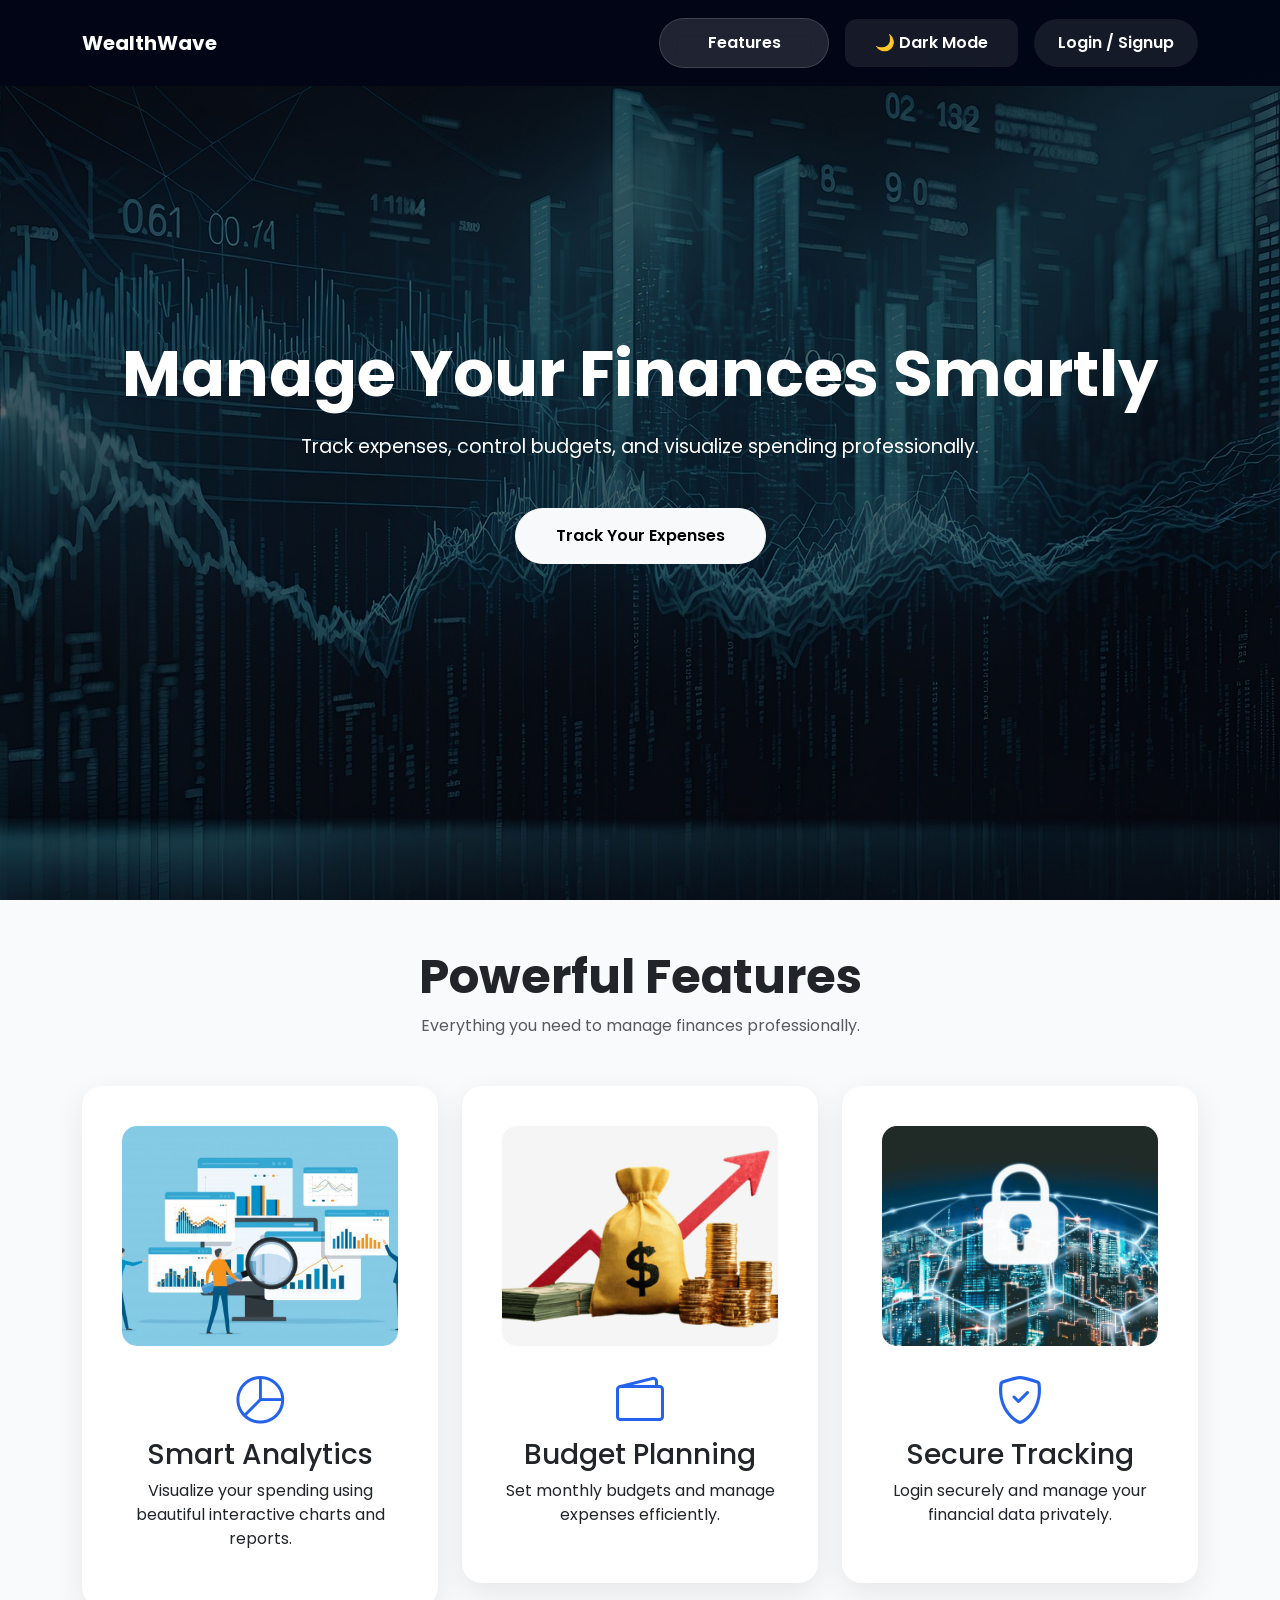
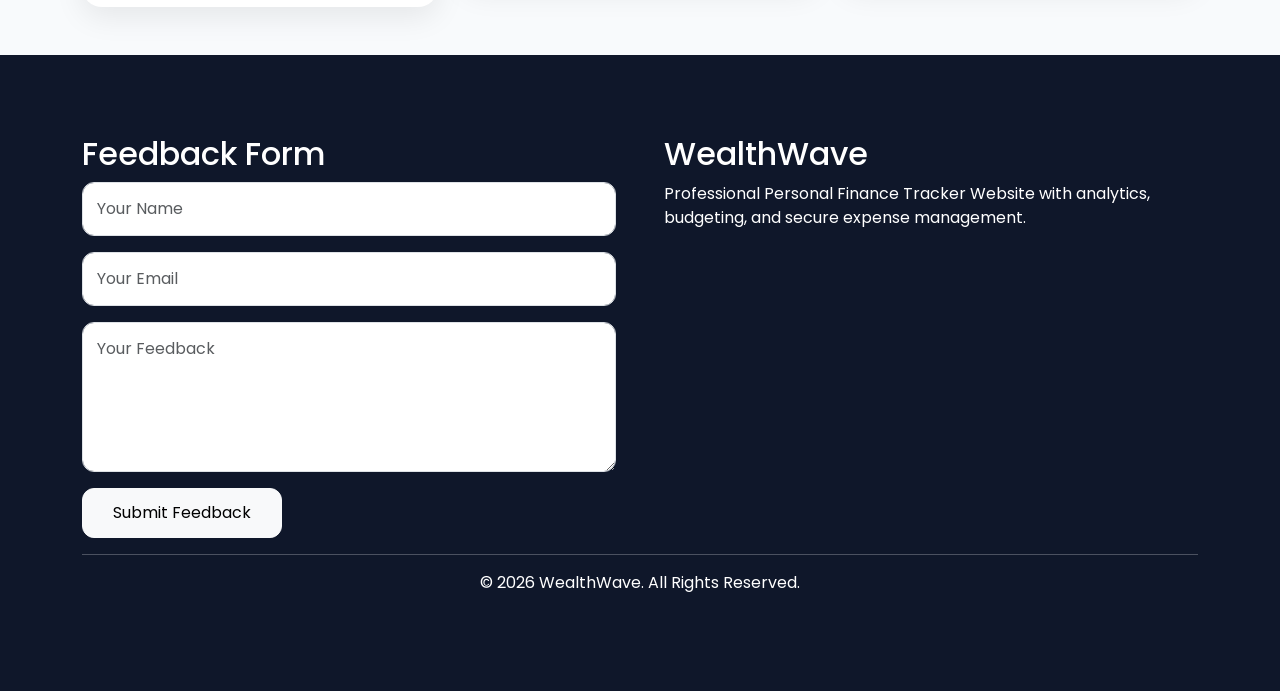
<file: index.html>
<!DOCTYPE html>
<html lang="en">

<head>

    <meta charset="UTF-8">

    <meta name="viewport" content="width=device-width, initial-scale=1.0">

    <title>WealthWave</title>

    <!-- Bootstrap -->

    <link href="https://cdn.jsdelivr.net/npm/bootstrap@5.3.3/dist/css/bootstrap.min.css" rel="stylesheet">

    <!-- Bootstrap Icons -->

    <link rel="stylesheet" href="https://cdn.jsdelivr.net/npm/bootstrap-icons@1.11.3/font/bootstrap-icons.min.css">

    <!-- Google Font -->

    <link rel="preconnect" href="https://fonts.googleapis.com">

    <link href="https://fonts.googleapis.com/css2?family=Poppins:wght@300;400;500;600;700&display=swap" rel="stylesheet">

    <!-- CSS -->

    <link rel="stylesheet" href="css/home.css">

</head>

<body>

    <!-- NAVBAR -->

<nav class="navbar navbar-expand-lg navbar-dark fixed-top">

    <div class="container">

        <a class="navbar-brand fw-bold" href="#">

            WealthWave

        </a>

        <button class="navbar-toggler" type="button" data-bs-toggle="collapse" data-bs-target="#navbarNav">

            <span class="navbar-toggler-icon"></span>

        </button>

        <div class="collapse navbar-collapse" id="navbarNav">

            <ul class="navbar-nav ms-auto align-items-center">

    <!-- FEATURES -->

    <li class="nav-item">

        <a class="nav-link custom-nav-btn" href="#features">

            Features

        </a>

    </li>


    <!-- TRACKER -->

    <li class="nav-item" id="trackerNav" style="display:none;">

        <a class="nav-link custom-nav-btn" href="dashboard.html">

            Tracker

        </a>

    </li>


    <!-- DARK MODE -->

    <li class="nav-item">

        <button class="custom-nav-btn" id="themeToggle">

            🌙 Dark Mode

        </button>

    </li>


    <!-- LOGIN -->

    <li class="nav-item" id="loginNav">

        <a href="login.html"
           class="custom-nav-btn text-decoration-none">

            Login / Signup

        </a>

    </li>


    <!-- PROFILE -->

    <li class="nav-item dropdown" id="profileNav" style="display:none;">

        <a class="nav-link dropdown-toggle custom-nav-btn profile-btn d-flex align-items-center gap-2"
           href="#"
           role="button"
           data-bs-toggle="dropdown">

            <img src="assets/images/user.png"
                 class="profile-img">

            <span id="homeProfileName">

                User

            </span>

        </a>

        <ul class="dropdown-menu dropdown-menu-end profile-dropdown">

            <li class="text-center p-3">

                <img src="assets/images/user.png"
                     class="profile-large-img">

                <h5 id="homeProfileUsername">

                    User

                </h5>

                <p id="homeProfileEmail">

                    user@email.com

                </p>

            </li>

            <li>

                <hr class="dropdown-divider">

            </li>

            <li>

                <a class="dropdown-item" href="dashboard.html">

                    📊 Open Tracker

                </a>

            </li>

            <li>

                <button class="dropdown-item text-danger"
                        id="homeLogoutBtn">

                    🚪 Logout

                </button>

            </li>

        </ul>

    </li>

</ul>

            </ul>

        </div>

    </div>

</nav>

    <!-- HERO SECTION -->

    <section class="hero-section">

        <div class="overlay"></div>

        <div class="container hero-content">

            <h1>

                Manage Your Finances Smartly

            </h1>

            <p>

                Track expenses, control budgets, and visualize spending professionally.

            </p>

            <button class="btn btn-light hero-btn" id="trackBtn">

                Track Your Expenses

            </button>

        </div>

    </section>

    <!-- FEATURES -->

<section class="container py-5" id="features">

    <div class="text-center mb-5">

        <h2 class="fw-bold display-5">

            Powerful Features

        </h2>

        <p class="text-muted">

            Everything you need to manage finances professionally.

        </p>

    </div>

    <div class="row g-4">

        <div class="col-md-4">

            <div class="feature-card">

                <img src="assets/images/analysis.jpeg" class="feature-img">

                <i class="bi bi-pie-chart"></i>

                <h3>

                    Smart Analytics

                </h3>

                <p>

                    Visualize your spending using beautiful interactive charts and reports.

                </p>

            </div>

        </div>

        <div class="col-md-4">

            <div class="feature-card">

                <img src="assets/images/budget.png" class="feature-img">

                <i class="bi bi-wallet2"></i>

                <h3>

                    Budget Planning

                </h3>

                <p>

                    Set monthly budgets and manage expenses efficiently.

                </p>

            </div>

        </div>

        <div class="col-md-4">

            <div class="feature-card">

                <img src="assets/images/secure.jpg" class="feature-img">

                <i class="bi bi-shield-check"></i>

                <h3>

                    Secure Tracking

                </h3>

                <p>

                    Login securely and manage your financial data privately.

                </p>

            </div>

        </div>

    </div>

</section>

    <!-- FOOTER + FEEDBACK -->

    <footer id="feedback">

        <div class="container">

            <div class="row g-5">

                <div class="col-md-6">

                    <h2>

                        Feedback Form

                    </h2>

                    <form id="feedbackForm">

                        <div class="mb-3">

                            <input type="text" class="form-control" placeholder="Your Name">

                        </div>

                        <div class="mb-3">

                            <input type="email" class="form-control" placeholder="Your Email">

                        </div>

                        <div class="mb-3">

                            <textarea class="form-control" rows="5" placeholder="Your Feedback"></textarea>

                        </div>

                        <button class="btn btn-light">

                            Submit Feedback

                        </button>

                    </form>

                </div>

                <div class="col-md-6">

                    <h2>

                        WealthWave

                    </h2>

                    <p>

                        Professional Personal Finance Tracker Website with analytics, budgeting, and secure expense management.

                    </p>

                </div>

            </div>

            <hr>

            <p class="text-center">

                © 2026 WealthWave. All Rights Reserved.

            </p>

        </div>

    </footer>

    <!-- Bootstrap -->

    <script src="https://cdn.jsdelivr.net/npm/bootstrap@5.3.3/dist/js/bootstrap.bundle.min.js"></script>

    <!-- JS -->

    <script src="js/home.js"></script>

</body>

</html>
</file>
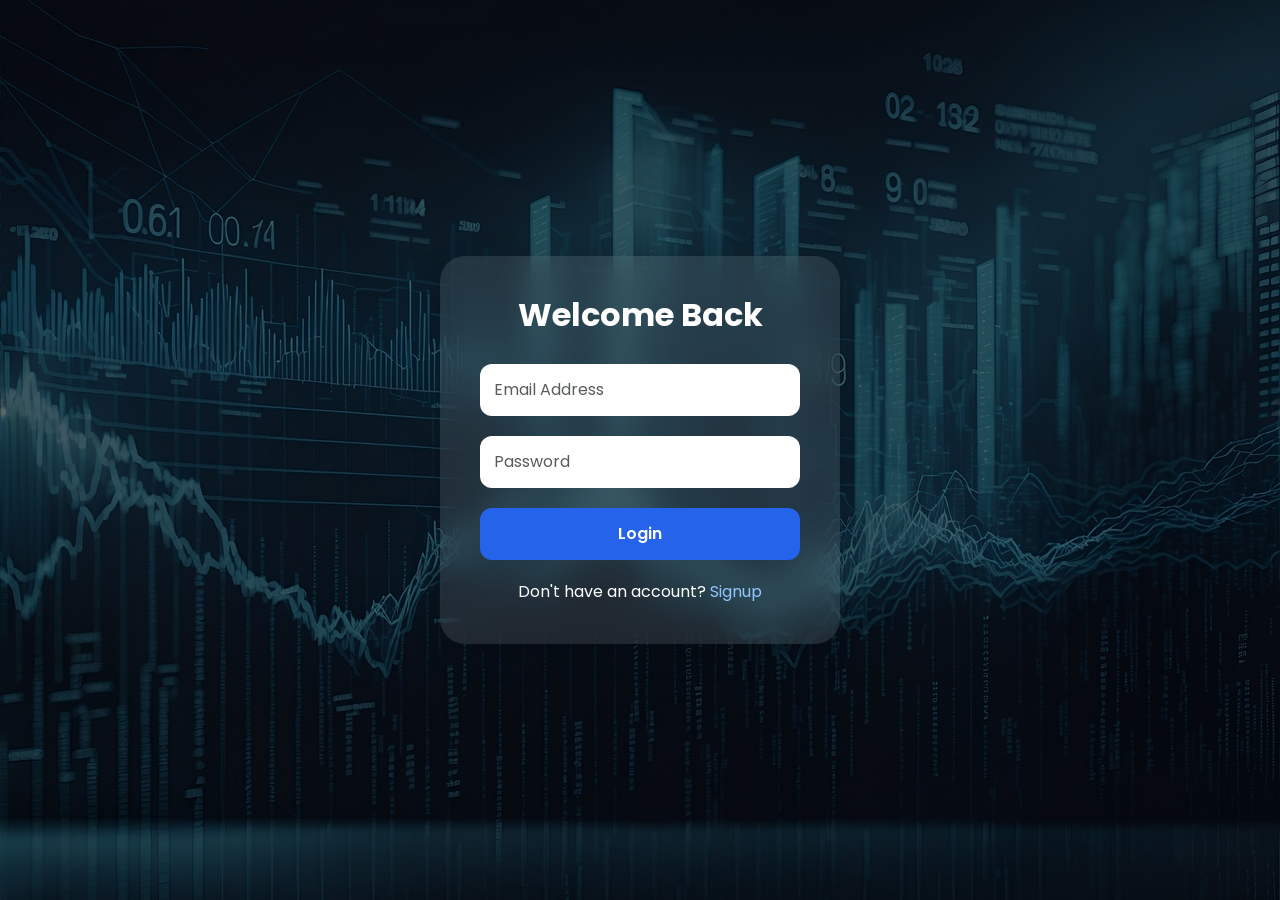
<file: login.html>
<!DOCTYPE html>
<html lang="en">

<head>

    <meta charset="UTF-8">

    <meta name="viewport" content="width=device-width, initial-scale=1.0">

    <title>Login - WealthWave</title>
    

    <!-- Bootstrap -->

    <link href="https://cdn.jsdelivr.net/npm/bootstrap@5.3.3/dist/css/bootstrap.min.css" rel="stylesheet">

    <!-- Google Font -->

    <link rel="preconnect" href="https://fonts.googleapis.com">

    <link href="https://fonts.googleapis.com/css2?family=Poppins:wght@300;400;500;600;700&display=swap" rel="stylesheet">

    <style>

        *{
            margin:0;
            padding:0;
            box-sizing:border-box;
            font-family:'Poppins',sans-serif;
        }

        body{
            background:url('assets/images/hero.jpg');
            background-size:cover;
            background-position:center;
            min-height:100vh;
            display:flex;
            justify-content:center;
            align-items:center;
            position:relative;
        }

        body::before{
            content:'';
            position:absolute;
            width:100%;
            height:100%;
            background:rgba(0,0,0,0.6);
        }

        .login-container{
            position:relative;
            z-index:2;
            background:rgba(255,255,255,0.1);
            backdrop-filter:blur(15px);
            padding:40px;
            width:400px;
            border-radius:25px;
            color:white;
            box-shadow:0 10px 30px rgba(0,0,0,0.2);
        }

        .login-container h2{
            text-align:center;
            margin-bottom:30px;
            font-weight:700;
        }

        .form-control{
            padding:14px;
            border-radius:12px;
            margin-bottom:20px;
            border:none;
        }

        .btn-login{
            width:100%;
            padding:14px;
            border:none;
            border-radius:12px;
            background:#2563eb;
            color:white;
            font-weight:600;
            transition:0.3s;
        }

        .btn-login:hover{
            background:#1d4ed8;
        }

        .bottom-text{
            text-align:center;
            margin-top:20px;
        }

        .bottom-text a{
            color:#93c5fd;
            text-decoration:none;
        }

    </style>

</head>

<body>

    <div class="login-container">

        <h2>

            Welcome Back

        </h2>

        <form id="loginForm">

            <input type="email" id="email" class="form-control" placeholder="Email Address" required>

            <input type="password" id="password" class="form-control" placeholder="Password" required>

            <button type="submit" class="btn-login">

                Login

            </button>

        </form>

        <div class="bottom-text">

            Don't have an account?

            <a href="signup.html">

                Signup

            </a>

        </div>

    </div>

    <script>

        const loginForm = document.getElementById("loginForm");

        loginForm.addEventListener("submit", async function(e){

            e.preventDefault();

            const email = document.getElementById("email").value;

            const password = document.getElementById("password").value;

            try{

                const response = await fetch("https://wealthwave-backend-dbxv.onrender.com/api/auth/login",{

                    method:"POST",

                    headers:{
                        "Content-Type":"application/json"
                    },

                    body:JSON.stringify({
                        email,
                        password
                    })

                });

                const data = await response.json();

                if(response.ok){

                    alert("Login Successful!");

                    // SAVE USERNAME

                    localStorage.setItem("username", data.username);

                    // REDIRECT TO DASHBOARD

                    window.location.href = "dashboard.html";

                }else{

                    alert(data.message);

                }

            }catch(error){

                console.log(error);

                alert("Server Error");

            }

        });

    </script>

</body>

</html>
</file>
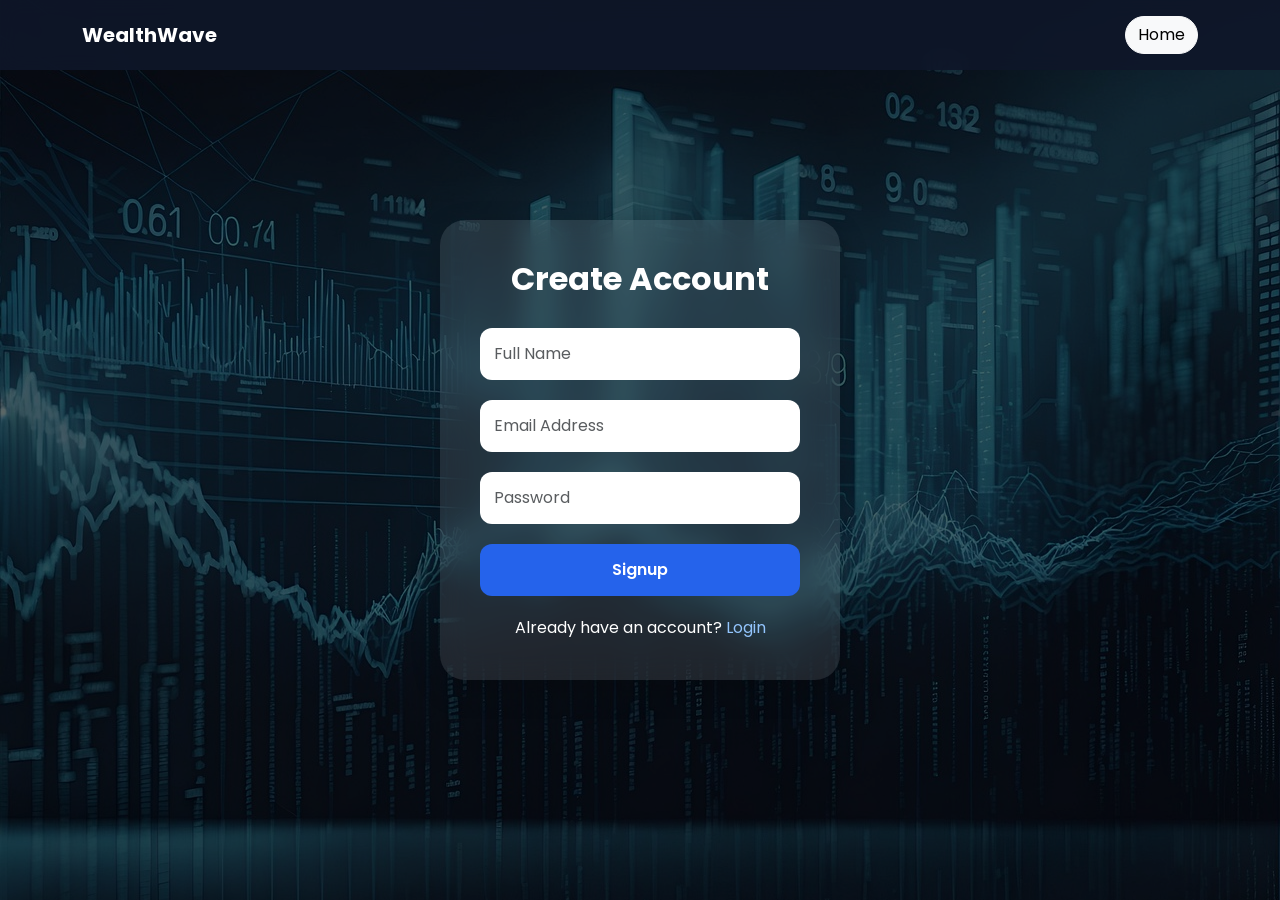
<file: signup.html>
<!DOCTYPE html>
<html lang="en">

<head>

    <meta charset="UTF-8">

    <meta name="viewport" content="width=device-width, initial-scale=1.0">

    <title>Signup - WealthWave</title>

    <!-- Bootstrap -->

    <link href="https://cdn.jsdelivr.net/npm/bootstrap@5.3.3/dist/css/bootstrap.min.css" rel="stylesheet">

    <!-- Google Font -->

    <link rel="preconnect" href="https://fonts.googleapis.com">

    <link href="https://fonts.googleapis.com/css2?family=Poppins:wght@300;400;500;600;700&display=swap" rel="stylesheet">

    <style>

        *{
            margin:0;
            padding:0;
            box-sizing:border-box;
            font-family:'Poppins',sans-serif;
        }

        body{
            background:url('assets/images/hero.jpg');
            background-size:cover;
            background-position:center;
            min-height:100vh;
            display:flex;
            justify-content:center;
            align-items:center;
            position:relative;
        }

        body::before{
            content:'';
            position:absolute;
            width:100%;
            height:100%;
            background:rgba(0,0,0,0.6);
        }

        .navbar{
            background:rgba(15,23,42,0.9);
            backdrop-filter:blur(10px);
            padding:15px 0;
        }

        .signup-container{
            position:relative;
            z-index:2;
            background:rgba(255,255,255,0.1);
            backdrop-filter:blur(15px);
            padding:40px;
            width:400px;
            border-radius:25px;
            color:white;
            box-shadow:0 10px 30px rgba(0,0,0,0.2);
        }

        .signup-container h2{
            text-align:center;
            margin-bottom:30px;
            font-weight:700;
        }

        .form-control{
            padding:14px;
            border-radius:12px;
            margin-bottom:20px;
            border:none;
        }

        .btn-signup{
            width:100%;
            padding:14px;
            border:none;
            border-radius:12px;
            background:#2563eb;
            color:white;
            font-weight:600;
            transition:0.3s;
        }

        .btn-signup:hover{
            background:#1d4ed8;
        }

        .bottom-text{
            text-align:center;
            margin-top:20px;
        }

        .bottom-text a{
            color:#93c5fd;
            text-decoration:none;
        }

    </style>

</head>

<body>

    <!-- NAVBAR -->

    <nav class="navbar navbar-expand-lg navbar-dark fixed-top">

        <div class="container">

            <a class="navbar-brand fw-bold" href="index.html">

                WealthWave

            </a>

            <div class="ms-auto">

                <a href="index.html" class="btn btn-light rounded-pill">

                    Home

                </a>

            </div>

        </div>

    </nav>

    <!-- SIGNUP FORM -->

    <div class="signup-container">

        <h2>

            Create Account

        </h2>

        <form id="signupForm">

            <input 
                type="text" 
                id="name" 
                class="form-control" 
                placeholder="Full Name" 
                required
            >

            <input 
                type="email" 
                id="email" 
                class="form-control" 
                placeholder="Email Address" 
                required
            >

            <input 
                type="password" 
                id="password" 
                class="form-control" 
                placeholder="Password" 
                required
            >

            <button type="submit" class="btn-signup">

                Signup

            </button>

        </form>

        <div class="bottom-text">

            Already have an account?

            <a href="login.html">

                Login

            </a>

        </div>

    </div>

<script>

const signupForm = document.getElementById("signupForm");


signupForm.addEventListener("submit", async function(e){

    e.preventDefault();


    const username = document.getElementById("name").value;

    const email = document.getElementById("email").value;

    const password = document.getElementById("password").value;


    try{

        const response = await fetch(

            "https://wealthwave-backend-dbxv.onrender.com/api/auth/signup",

            {

                method:"POST",

                headers:{

                    "Content-Type":"application/json"

                },

                body:JSON.stringify({

                    username,

                    email,

                    password

                })

            }

        );


        const data = await response.json();


        if(response.ok){

            alert("Signup Successful!");

            // SAVE USERNAME

            localStorage.setItem("username", username);

            // REDIRECT TO LOGIN

            window.location.href = "login.html";

        }else{

            alert(data.message);

        }

    }

    catch(error){

        console.log(error);

        alert("Server Error");

    }

});

</script>


</body>

</html>
</file>
<file: css/home.css>
*{
    margin:0;
    padding:0;
    box-sizing:border-box;
    font-family:'Poppins',sans-serif;
}

html{
    scroll-behavior:smooth;
}

body{
    background:#f8fafc;
}

.navbar{
    background:rgba(15,23,42,0.9);
    backdrop-filter:blur(10px);
    padding:15px 0;
}

.hero-section{
    position:relative;
    background:url('../assets/images/hero.jpg');
    background-size:cover;
    background-position:center;
    height:100vh;
    display:flex;
    justify-content:center;
    align-items:center;
    text-align:center;
    color:white;
}

.overlay{
    position:absolute;
    width:100%;
    height:100%;
    background:rgba(0,0,0,0.6);
}

.hero-content{
    position:relative;
    z-index:2;
}

.hero-section h1{
    font-size:4rem;
    font-weight:700;
}

.hero-section p{
    font-size:1.2rem;
    margin-top:20px;
}

.hero-btn{
    margin-top:30px;
    padding:15px 40px !important;
    border-radius:50px !important;
    font-weight:600;
}

.feature-card{
    background:white;
    padding:40px;
    border-radius:20px;
    text-align:center;
    box-shadow:0 10px 30px rgba(0,0,0,0.08);
    transition:0.4s;
}

.feature-card:hover{
    transform:translateY(-10px);
}

.feature-card i{
    font-size:3rem;
    color:#2563eb;
    margin-bottom:20px;
}

footer{
    background:#0f172a;
    color:white;
    padding:80px 20px;
}

.form-control{
    padding:14px;
    border-radius:12px;
}

button{
    padding:12px 30px !important;
    border-radius:12px !important;
}

@media(max-width:768px){

    .hero-section h1{
        font-size:2.5rem;
    }

}

.custom-btn{
    background:#2563eb;
    color:white;
    padding:12px 30px;
    border-radius:50px;
    font-weight:600;
    transition:0.3s;
}

.custom-btn:hover{
    background:#1d4ed8;
    color:white;
    transform:translateY(-2px);
}

.custom-link{
    font-weight:600;
    transition:0.3s;
}

.custom-link:hover{
    color:#60a5fa !important;
}

.feature-img{
    width:100%;
    height:220px;
    object-fit:cover;
    border-radius:15px;
    margin-bottom:20px;
}

/* =========================
   THEME BUTTON
========================= */

.custom-theme-btn{

    background:white;

    color:#0f172a;

    border:none;

    padding:10px 22px;

    border-radius:50px;

    font-weight:600;

    transition:0.3s;

}

.custom-theme-btn:hover{

    transform:translateY(-2px);

    background:#e2e8f0;

}

/* =========================
   DARK MODE
========================= */

body.dark-mode{

    background:#0f172a;

    color:white;

}

body.dark-mode .feature-card{

    background:#1e293b;

    color:white;

}

body.dark-mode footer{

    background:#020617;

}

body.dark-mode .navbar{

    background:#020617 !important;

}

/* =========================
   PROFESSIONAL NAVBAR BUTTONS
========================= */

.navbar .nav-link,

.custom-theme-btn,

.login-btn{

    background:rgba(255,255,255,0.12);

    color:white !important;

    padding:12px 28px;

    border-radius:50px;

    font-weight:600;

    border:1px solid rgba(255,255,255,0.15);

    backdrop-filter:blur(10px);

    transition:0.3s ease;

    display:flex;

    align-items:center;

    justify-content:center;

    min-width:170px;

    text-align:center;

}


/* HOVER EFFECT */

.navbar .nav-link:hover,

.custom-theme-btn:hover,

.login-btn:hover{

    background:#2563eb;

    color:white !important;

    transform:translateY(-2px);

    box-shadow:0 10px 20px rgba(37,99,235,0.3);

}


/* REMOVE DEFAULT BUTTON STYLE */

.custom-theme-btn{

    border:none;

}

/* =========================
   PROFESSIONAL NAVBAR FIX
========================= */

.navbar{

    padding:18px 0;

    background:rgba(2,6,23,0.95);

    backdrop-filter:blur(12px);

}


/* NAVBAR ALIGNMENT */

.navbar-nav{

    display:flex;

    align-items:center;

    gap:16px;

}


/* ALL NAVBAR BUTTONS */

.custom-nav-btn{

    background:rgba(255,255,255,0.08);

    color:white !important;

    border:none;

    border-radius:50px;

    padding:12px 24px;

    font-weight:600;

    transition:0.3s;

    display:flex;

    align-items:center;

    justify-content:center;

    min-width:150px;

    text-decoration:none;

}


/* HOVER EFFECT */

.custom-nav-btn:hover{

    background:#2563eb;

    transform:translateY(-2px);

    box-shadow:0 10px 20px rgba(37,99,235,0.3);

}


/* PROFILE BUTTON */

.profile-btn{

    min-width:auto;

    padding:10px 18px;

    gap:10px;

}


/* SMALL PROFILE IMAGE */

.profile-img{

    width:38px;

    height:38px;

    border-radius:50%;

    object-fit:cover;

    border:2px solid white;

}


/* DROPDOWN */

.profile-dropdown{

    width:260px;

    border:none;

    border-radius:20px;

    padding:10px;

    box-shadow:0 10px 30px rgba(0,0,0,0.15);

}


/* LARGE PROFILE IMAGE */

.profile-large-img{

    width:80px;

    height:80px;

    border-radius:50%;

    object-fit:cover;

}


/* REMOVE LOGIN AFTER LOGIN */

#loginNav.hidden{

    display:none !important;

}


/* MOBILE FIX */

@media(max-width:992px){

    .navbar-nav{

        margin-top:20px;

    }

    
    .custom-nav-btn{

        width:100%;

    }

}
</file>
